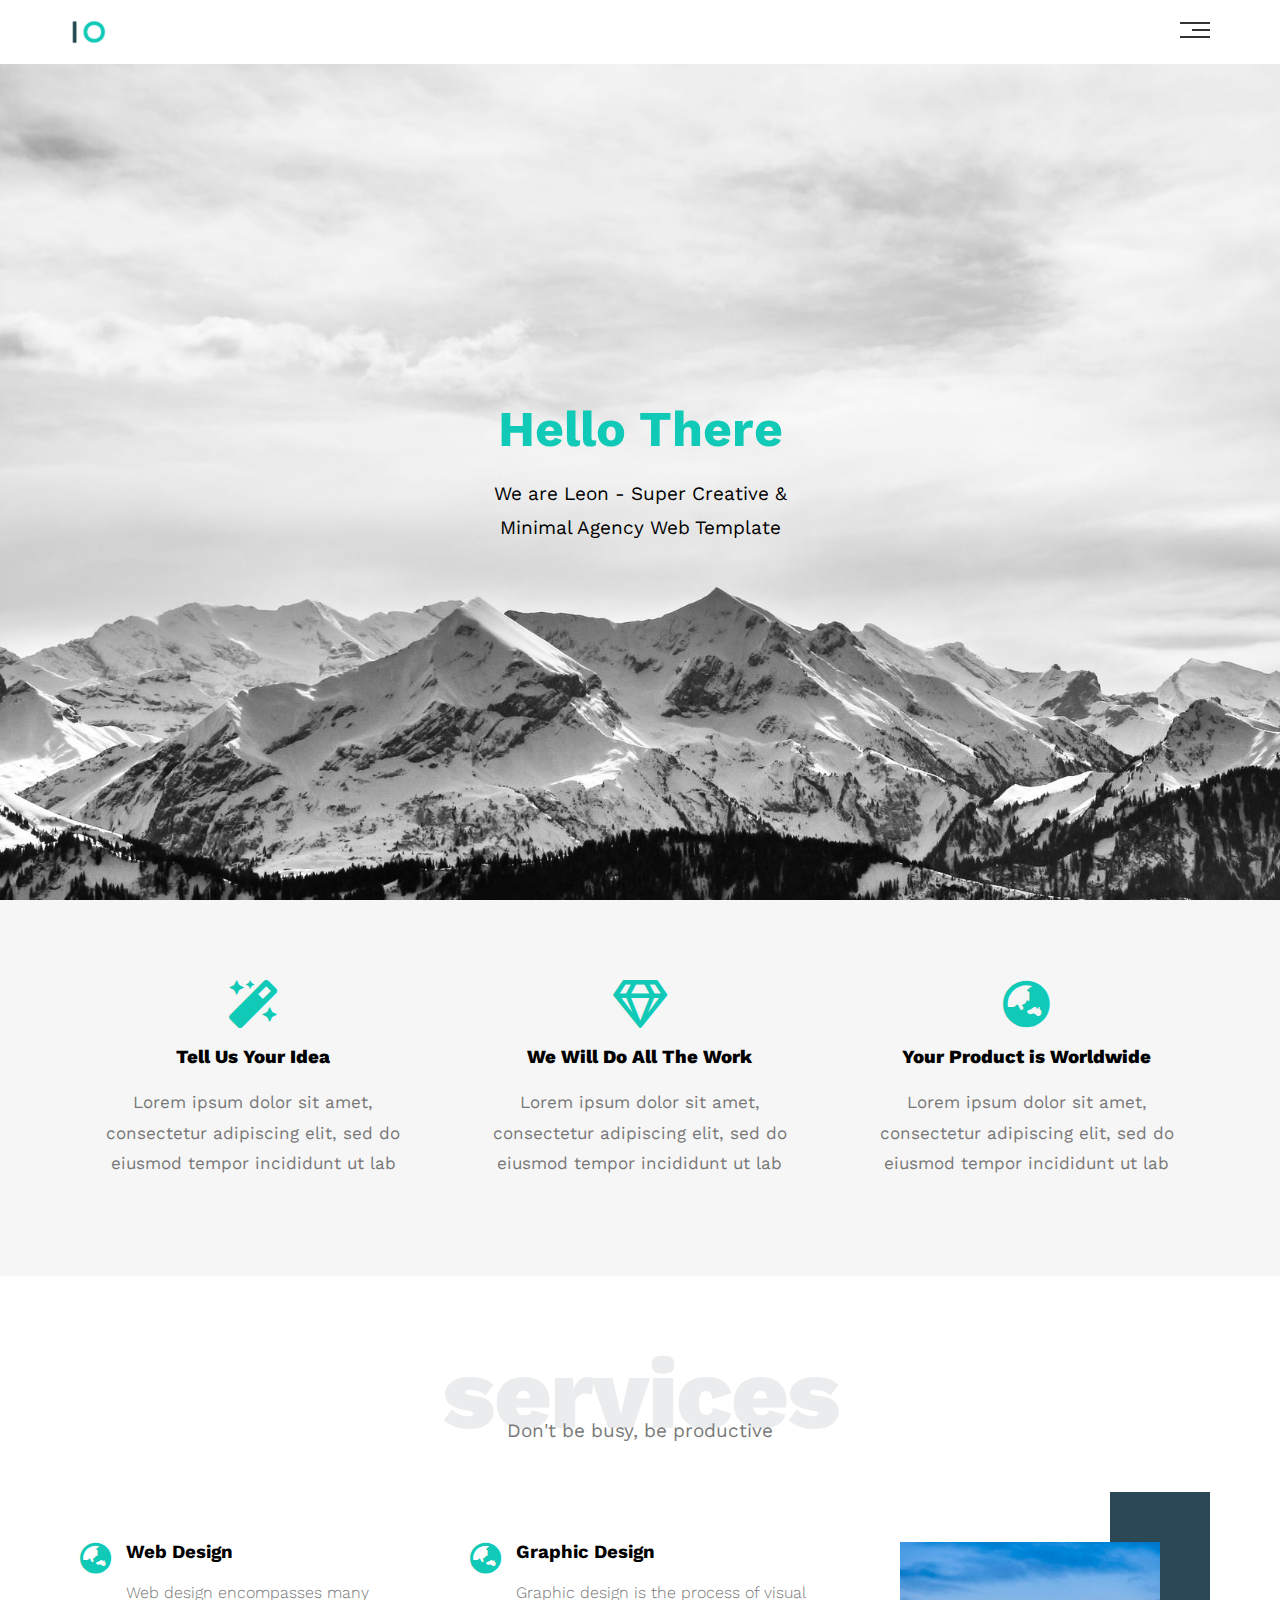
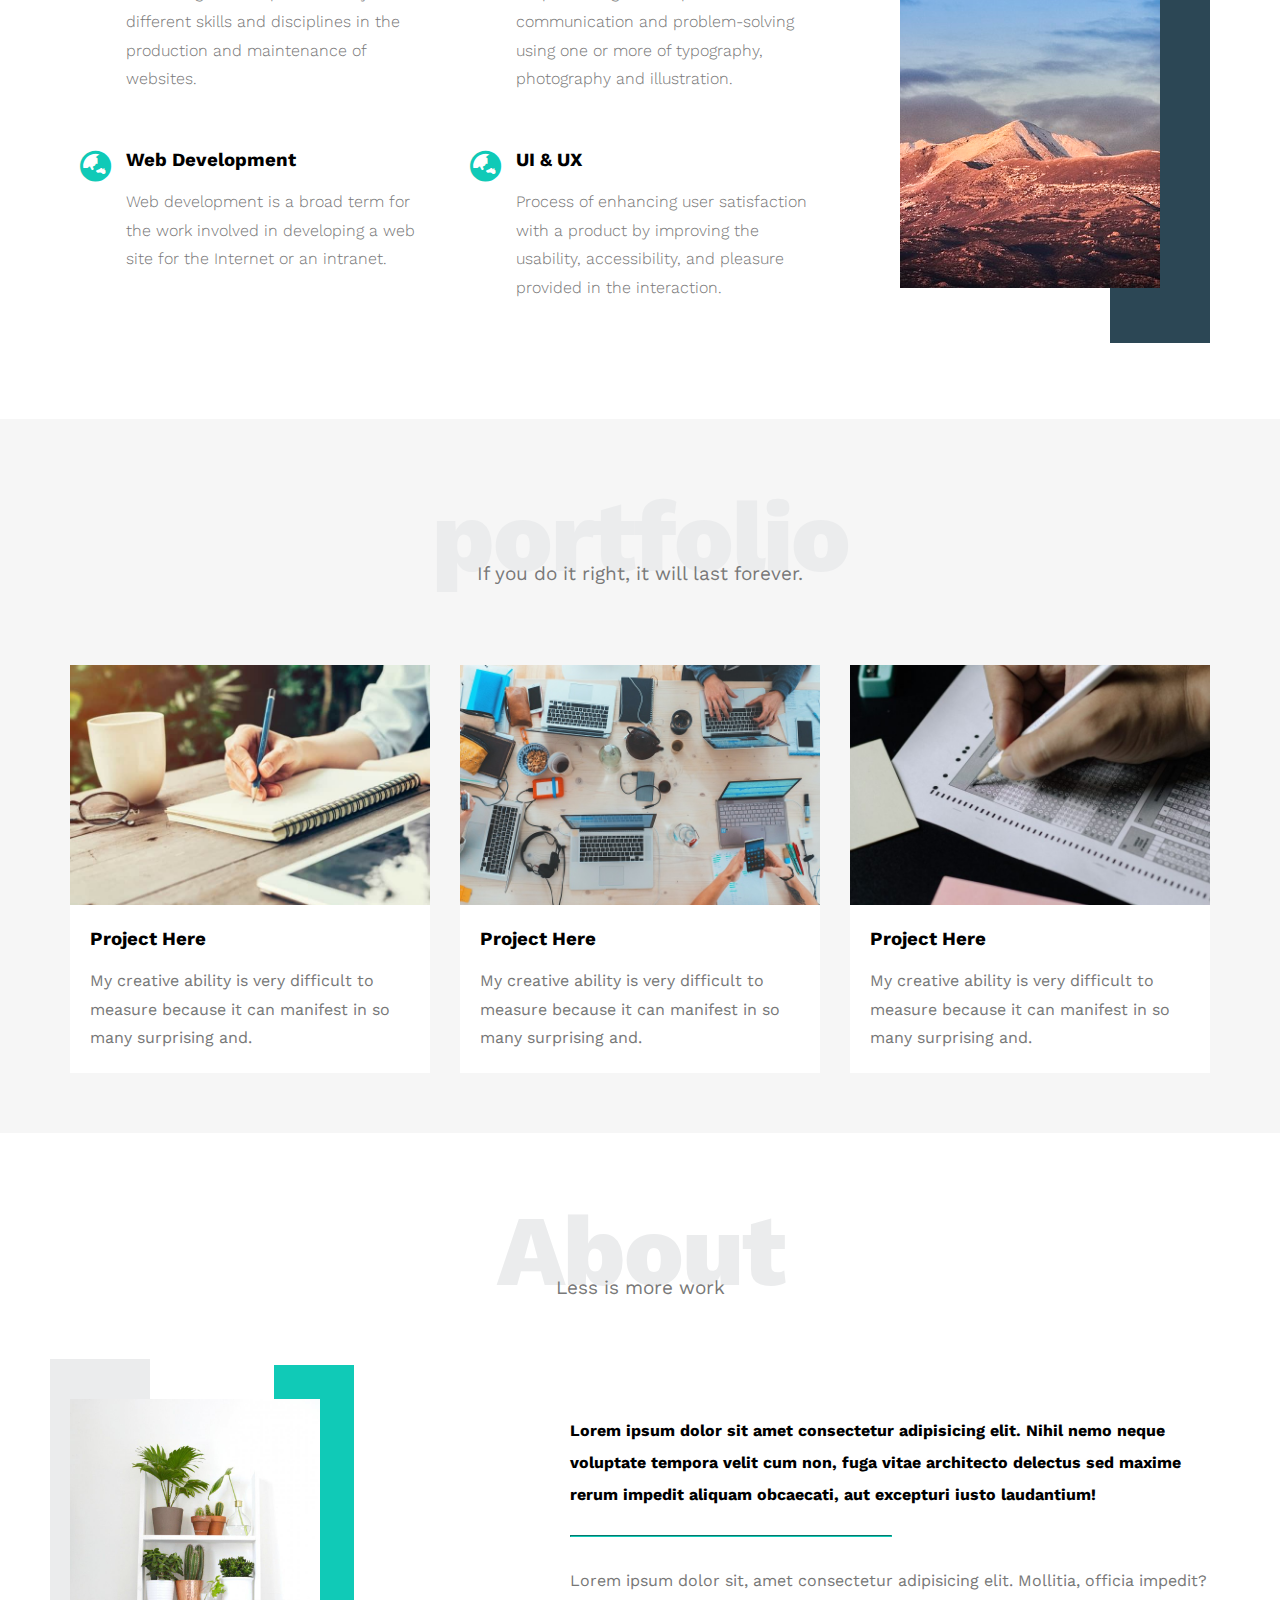
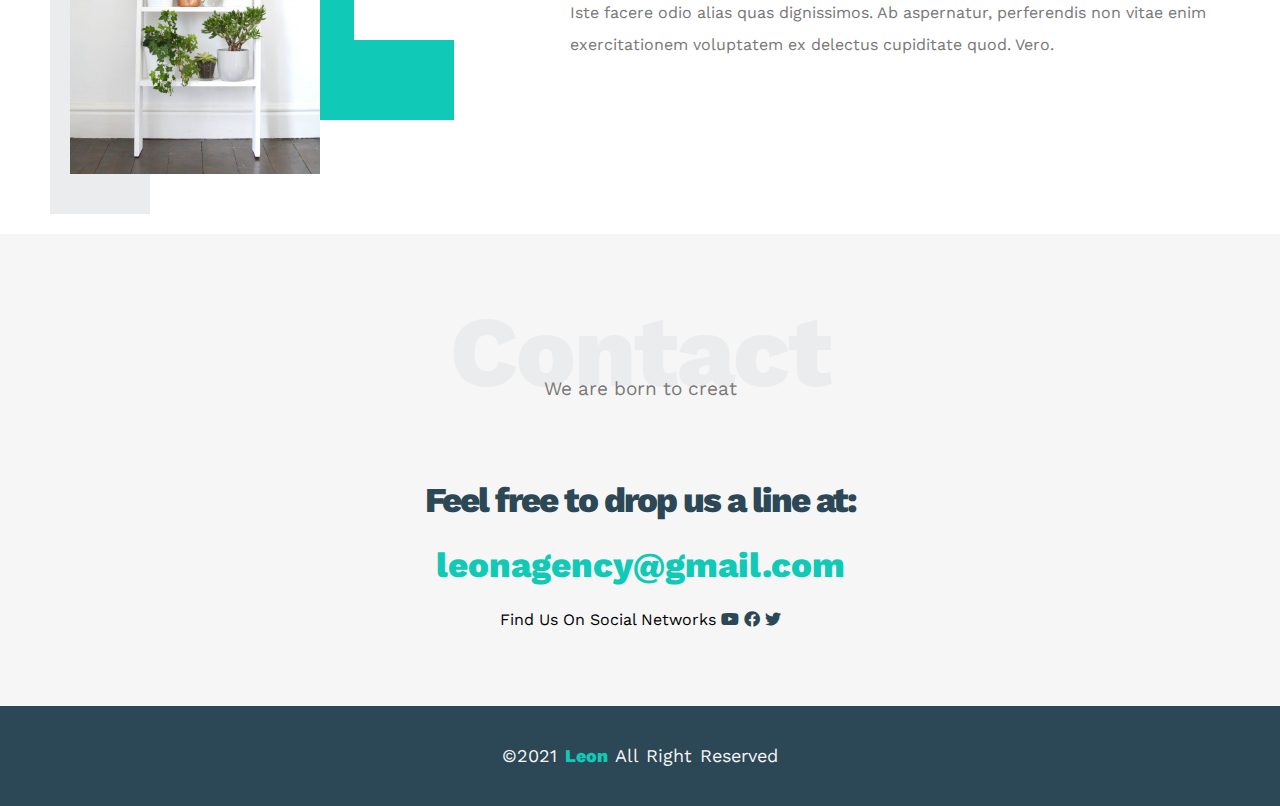
<file: index.html>
<!DOCTYPE html>
<html lang="en">
  <head>
    <meta charset="UTF-8" />
    <meta http-equiv="X-UA-Compatible" content="IE=edge" />
    <meta name="viewport" content="width=device-width, initial-scale=1.0" />
    <title>template 1</title>
    <!-- font awesome -->
    <link rel="stylesheet" href="./css" />
    <link rel="stylesheet" href="./css/all.min.css" />
    <!-- normalize file -->
    <link rel="stylesheet" href="./css/mm.css" />
    <!-- html file -->
    <link rel="stylesheet" href="./css/template-1.css" />
    <!-- font style -->
    <link rel="preconnect" href="https://fonts.googleapis.com" />
    <link rel="preconnect" href="https://fonts.gstatic.com" crossorigin />
    <link
      href="https://fonts.googleapis.com/css2?family=Work+Sans:wght@200;300;400;500;600;700;800&display=swap"
      rel="stylesheet"
    />
  </head>
  <body>
    <!-- start header -->
    <!-- Start Header -->
    <div class="header">
      <div class="container">
        <img class="logo" src="./pictcure for template1/logo.png" alt="" />
        <div class="links">
          <span class="icon">
            <span></span>
            <span></span>
            <span></span>
          </span>
          <ul>
            <li><a href="#services">Services</a></li>
            <li><a href="#portfolio">Portfolio</a></li>
            <li><a href="#about">About</a></li>
            <li><a href="#contact">Contact</a></li>
          </ul>
        </div>
      </div>
    </div>

    <!-- End Header -->
    <!-- end header -->
    <!-- start landing  -->
    <div class="landing">
      <div class="intro-text">
        <h1>Hello There</h1>
        <p>We are Leon - Super Creative & Minimal Agency Web Template</p>
      </div>
    </div>
    <!-- end lading -->
    <!-- start features -->
    <div class="features">
      <div class="container">
        <div class="feat">
          <i class="fas fa-magic fa-3x"></i>
          <h3>Tell Us Your Idea</h3>
          <p>
            Lorem ipsum dolor sit amet, consectetur adipiscing elit, sed do
            eiusmod tempor incididunt ut lab
          </p>
        </div>
        <div class="feat">
          <i class="far fa-gem fa-3x"></i>
          <h3>We Will Do All The Work</h3>
          <p>
            Lorem ipsum dolor sit amet, consectetur adipiscing elit, sed do
            eiusmod tempor incididunt ut lab
          </p>
        </div>
        <div class="feat">
          <i class="fas fa-globe-asia fa-3x"></i>
          <h3>Your Product is Worldwide</h3>
          <p>
            Lorem ipsum dolor sit amet, consectetur adipiscing elit, sed do
            eiusmod tempor incididunt ut lab
          </p>
        </div>
      </div>
    </div>
    <!-- End Features -->
    <!-- end features -->
    <!-- start services place -->
    <div class="services" id="services">
      <div class="container">
        <h2 class="special-heading">services</h2>
        <p>Don't be busy, be productive</p>
        <!-- start services-content -->
        <div class="services-content">
          <!-- start first column -->
          <div class="col">
            <div class="srv">
              <i class="fas fa-globe-asia fa-2x"></i>
              <div class="text">
                <h3>Web Design</h3>
                <p>
                  Web design encompasses many different skills and disciplines
                  in the production and maintenance of websites.
                </p>
              </div>
            </div>
            <div class="srv">
              <i class="fas fa-globe-asia fa-2x"></i>
              <div class="text">
                <h3>Web Development</h3>
                <p>
                  Web development is a broad term for the work involved in
                  developing a web site for the Internet or an intranet.
                </p>
              </div>
            </div>
          </div>
          <!-- end second column -->
          <div class="col">
            <div class="srv">
              <i class="fas fa-globe-asia fa-2x"></i>
              <div class="text">
                <h3>Graphic Design</h3>
                <p>
                  Graphic design is the process of visual communication and
                  problem-solving using one or more of typography, photography
                  and illustration.
                </p>
              </div>
            </div>
            <div class="srv">
              <i class="fas fa-globe-asia fa-2x"></i>
              <div class="text">
                <h3>UI & UX</h3>
                <p>
                  Process of enhancing user satisfaction with a product by
                  improving the usability, accessibility, and pleasure provided
                  in the interaction.
                </p>
              </div>
            </div>
          </div>
          <!-- end second column -->
          <!-- start thirst column -->
          <div class="col">
            <div class="image">
              <img
                class="image-column"
                src="./pictcure for template1/a8bc4c28c9a40faf9c0a8a3bcb36b1f7.jpg"
                alt=""
              />
            </div>
          </div>
          <!-- end thirst column -->
        </div>
        <!-- end container -->
      </div>
      <!-- end services-content -->
    </div>
    <!-- end services -->

    <div class="portfolio" id="portfolio">
      <div class="container">
        <h2 class="special-heading">portfolio</h2>
        <p>If you do it right, it will last forever.</p>
        <!-- start portfolio-content -->
        <div class="portfolio-content">
          <div class="card">
            <img
              class="image-portfolio"
              src="./pictcure for template1/portfolio-1.jpg"
              alt=""
            />
            <div class="info">
              <h3>Project Here</h3>
              <p>
                My creative ability is very difficult to measure because it can
                manifest in so many surprising and.
              </p>
            </div>
          </div>
          <div class="card">
            <img
              class="image-portfolio"
              src="./pictcure for template1/portfolio-2.jpg"
              alt=""
            />
            <div class="info">
              <h3>Project Here</h3>
              <p>
                My creative ability is very difficult to measure because it can
                manifest in so many surprising and.
              </p>
            </div>
          </div>
          <div class="card">
            <img
              class="image-portfolio"
              src="./pictcure for template1/portfolio-3.jpg"
              alt=""
            />
            <div class="info">
              <h3>Project Here</h3>
              <p>
                My creative ability is very difficult to measure because it can
                manifest in so many surprising and.
              </p>
            </div>
          </div>
        </div>
        <!-- end portfolio-content -->
      </div>
    </div>
    <!-- end portfolio -->
    <!-- start about -->
    <div class="about" id="about">
      <div class="container">
        <h2 class="special-heading">About</h2>
        <p>Less is more work</p>
        <!-- start about-content -->
        <div class="about-content">
          <div class="about-image">
            <img src="./pictcure for template1/about.jpg" alt="" />
          </div>
          <div class="text">
            <p class="one">
              Lorem ipsum dolor sit amet consectetur adipisicing elit. Nihil
              nemo neque voluptate tempora velit cum non, fuga vitae architecto
              delectus sed maxime rerum impedit aliquam obcaecati, aut excepturi
              iusto laudantium!
            </p>
            <hr />
            <p class="two">
              Lorem ipsum dolor sit, amet consectetur adipisicing elit.
              Mollitia, officia impedit? Iste facere odio alias quas
              dignissimos. Ab aspernatur, perferendis non vitae enim
              exercitationem voluptatem ex delectus cupiditate quod. Vero.
            </p>
          </div>
        </div>
        <!-- end about-content -->
      </div>
    </div>
    <!-- end about -->
    <!-- start contact -->
    <div class="contact" id="contact">
      <div class="container">
        <div class="special-heading">Contact</div>
        <p>We are born to creat</p>
        <div class="contact-content">
          <div class="info">
            <p class="feel">Feel free to drop us a line at:</p>
            <a href="mailto:leonagency@gmail.com?subject=Contact" class="email"
              >leonagency@gmail.com
            </a>
            <p class="social">
              <span>Find Us On Social Networks</span>
              <i class="fab fa-youtube"></i>
              <i class="fab fa-facebook"></i>
              <i class="fab fa-twitter"></i>
            </p>
          </div>
        </div>
      </div>
    </div>
    <!-- end contact -->

    <!-- start footer -->
    <div class="footer">
      <div class="container">
        <p>&copy;2021&nbsp;<span>Leon&nbsp;</span>All Right Reserved</p>
      </div>
    </div>
    <!-- end footer -->
  </body>
</html>
</file>
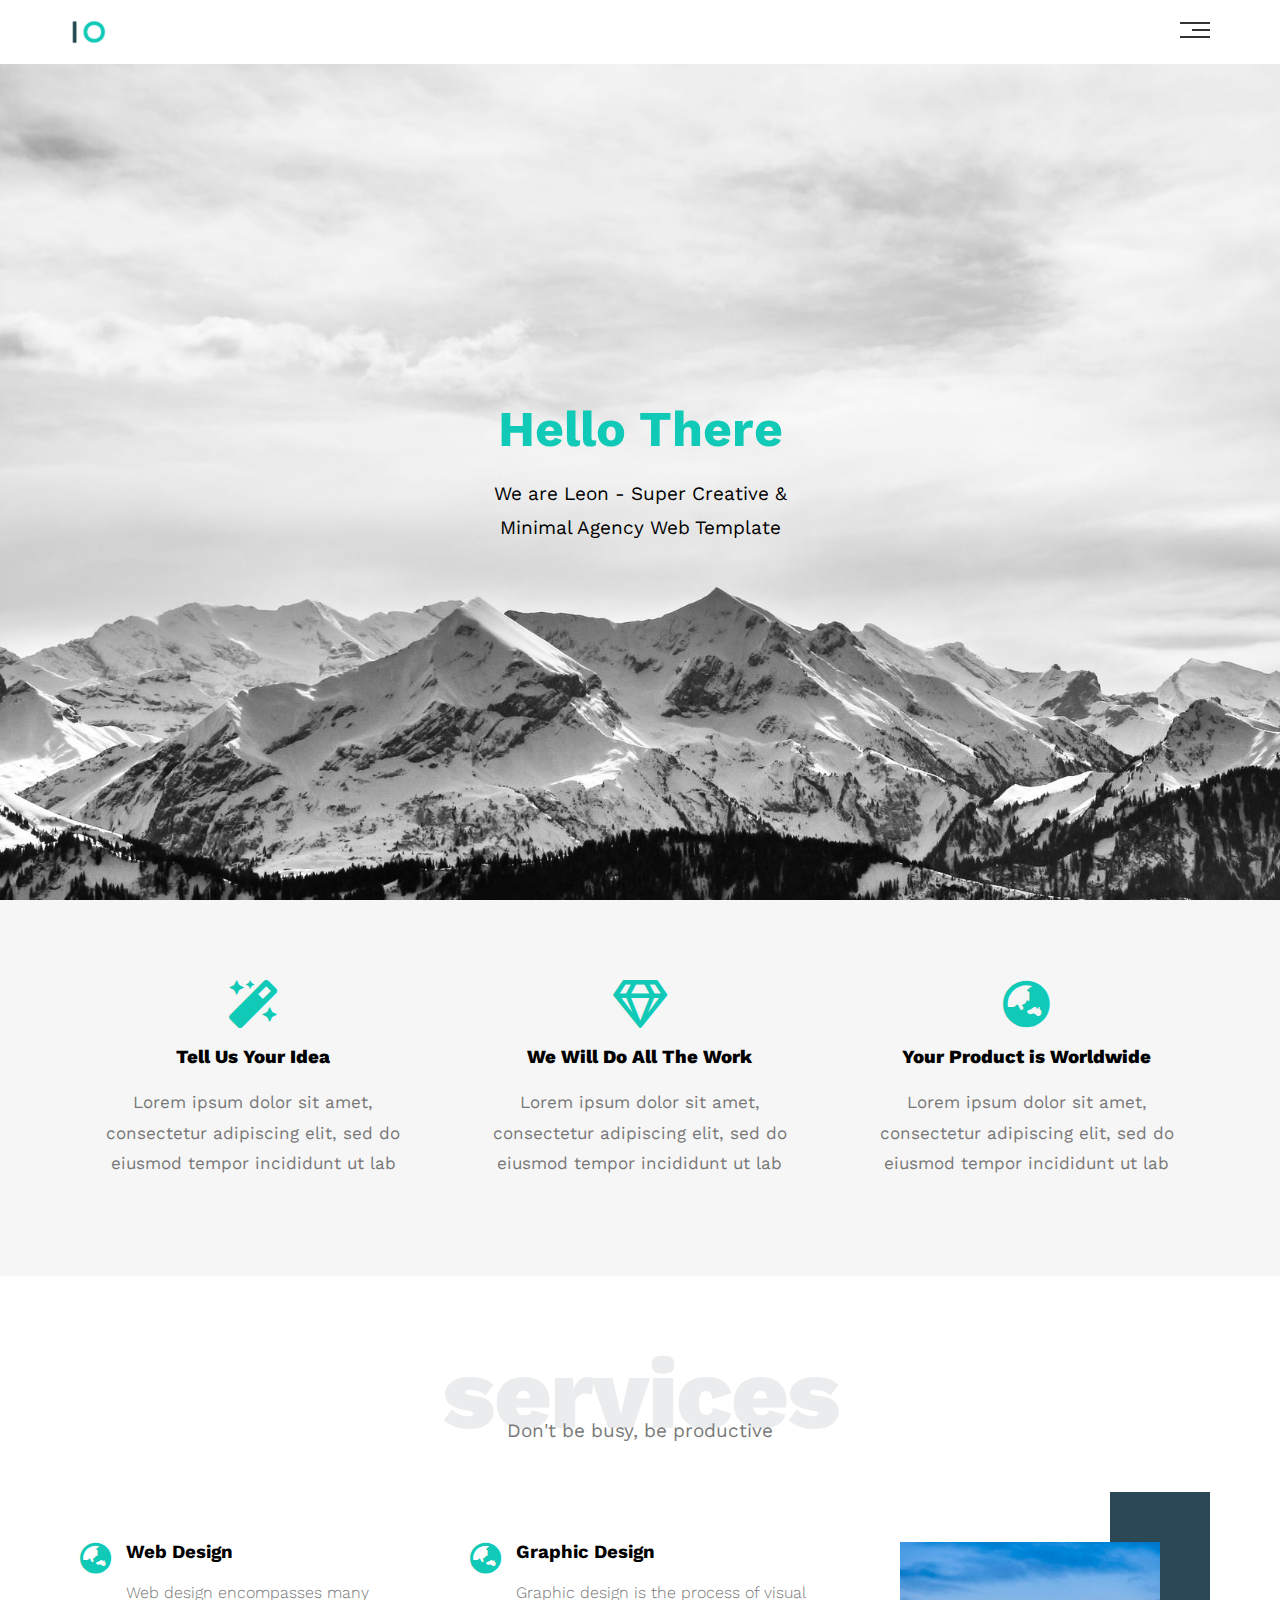
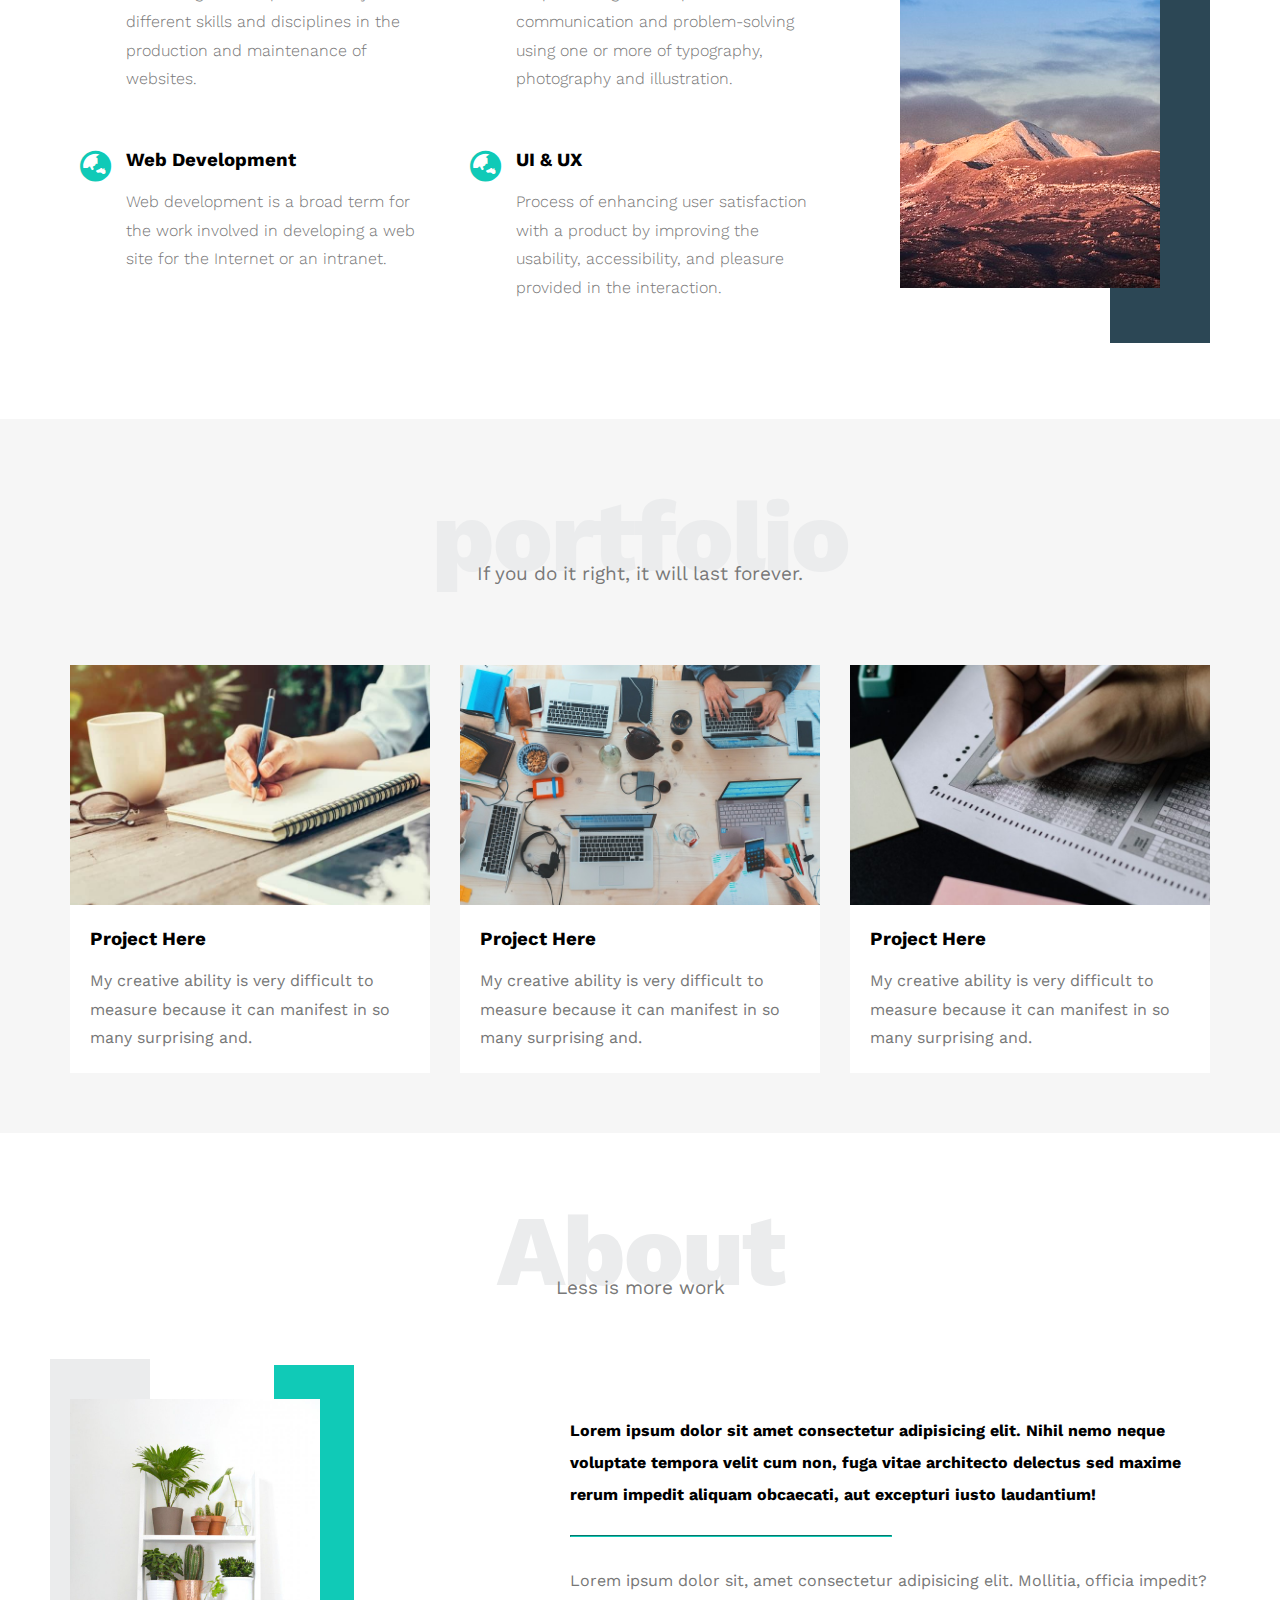
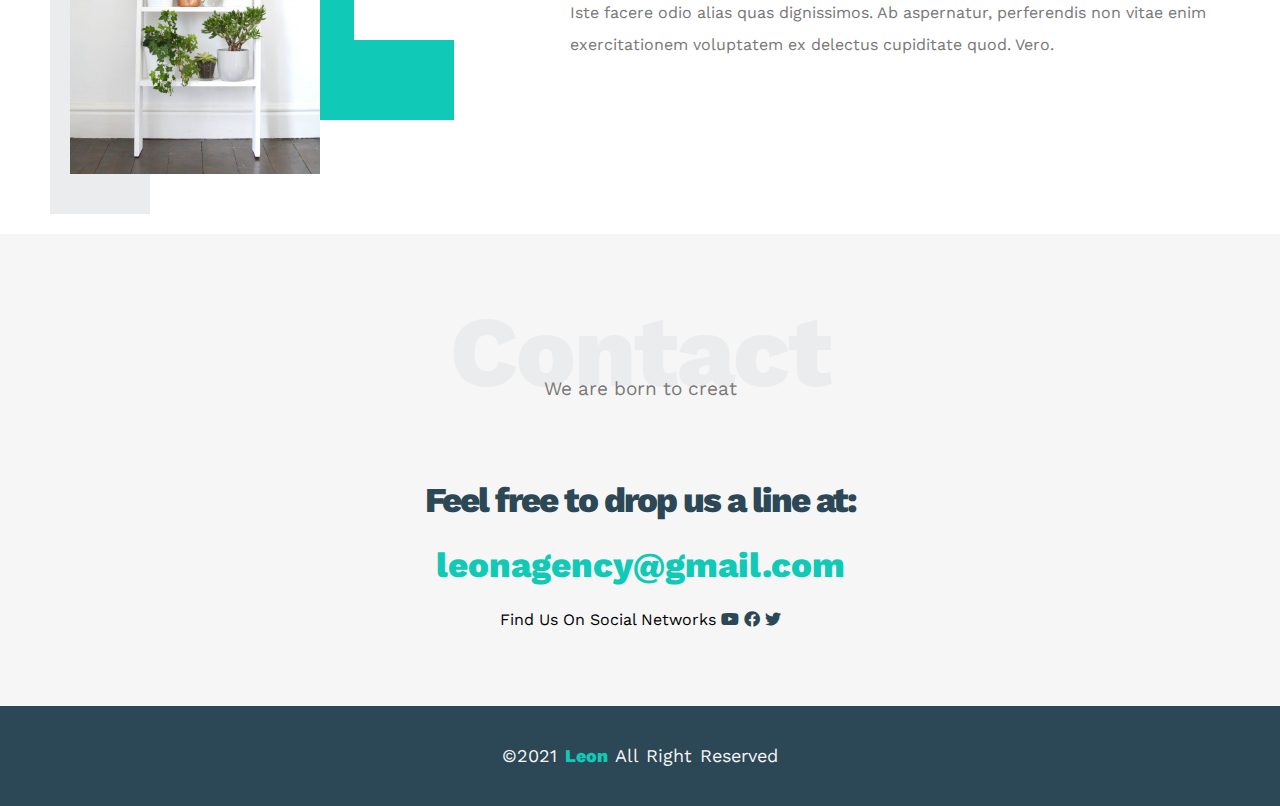
<file: template-1.html>
<!DOCTYPE html>
<html lang="en">
<head>
    <meta charset="UTF-8">
    <meta http-equiv="X-UA-Compatible" content="IE=edge">
    <meta name="viewport" content="width=device-width, initial-scale=1.0">
    <title>template 1</title>
    <!-- font awesome -->
    <link rel="stylesheet" href="../css">
    <link rel="stylesheet" href="../css/all.min.css">
    <!-- normalize file -->
    <link rel="stylesheet" href="../css/mm.css">   
    <!-- html file -->
    <link rel="stylesheet" href="../css/template-1.css">
    <!-- font style -->
    <link rel="preconnect" href="https://fonts.googleapis.com">
<link rel="preconnect" href="https://fonts.gstatic.com" crossorigin>
<link href="https://fonts.googleapis.com/css2?family=Work+Sans:wght@200;300;400;500;600;700;800&display=swap" 
rel="stylesheet">
</head>
<body>
        <!-- start header -->
        <!-- Start Header -->
        <div class="header">
          <div class="container">
            <img class="logo" src="../pictcure for template1/logo.png" alt="" />
            <div class="links">
              <span class="icon">
                <span></span>
                <span></span>
                <span></span>
              </span>
              <ul>
                <li><a href="#services">Services</a></li>
                <li><a href="#portfolio">Portfolio</a></li>
                <li><a href="#about">About</a></li>
                <li><a href="#contact">Contact</a></li>
              </ul>
            </div>
          </div>
        </div>
        
        <!-- End Header -->
          <!-- end header -->
          <!-- start landing  -->
          <div class="landing">
           <div class="intro-text">
             <h1>Hello There</h1>
             <p>We are Leon - Super Creative & Minimal Agency Web Template</p>
           </div>
          </div>
          <!-- end lading -->
          <!-- start features -->
          <div class="features">
            <div class="container">
              <div class="feat">
                <i class="fas fa-magic fa-3x"></i>
                <h3>Tell Us Your Idea</h3>
                <p>Lorem ipsum dolor sit amet, consectetur adipiscing elit, sed do eiusmod tempor incididunt ut lab</p>
              </div>
              <div class="feat">
                <i class="far fa-gem fa-3x"></i>
                <h3>We Will Do All The Work</h3>
                <p>Lorem ipsum dolor sit amet, consectetur adipiscing elit, sed do eiusmod tempor incididunt ut lab</p>
              </div>
              <div class="feat">
                <i class="fas fa-globe-asia fa-3x"></i>
                <h3>Your Product is Worldwide</h3>
                <p>Lorem ipsum dolor sit amet, consectetur adipiscing elit, sed do eiusmod tempor incididunt ut lab</p>
              </div>
            </div>
          </div>
          <!-- End Features -->
          <!-- end features -->
           <!-- start services place -->
          <div class="services" id="services">
            <div class="container">
              <h2 class="special-heading">services</h2>
                   <p>Don't be busy, be productive</p>
              <!-- start services-content -->
              <div class="services-content">
                   <!-- start first column -->
              <div class="col">
                <div class="srv">
                  <i class="fas fa-globe-asia fa-2x"></i>
                  <div class="text">
                     <h3>Web Design</h3>
                     <p>Web design encompasses many different skills and disciplines in the production and maintenance of websites.</p>  
                    </div>
                </div>
                <div class="srv">
                  <i class="fas fa-globe-asia fa-2x"></i>
                  <div class="text">
                   
                     <h3>Web Development</h3>
                 <p>Web development is a broad term for the work involved in developing a web site for the Internet or an intranet.</p>
                    </div>
                </div>
              </div>
                <!-- end second column -->
                <div class="col">
                  <div class="srv">
                    <i class="fas fa-globe-asia fa-2x"></i>
                    <div class="text">
                     
                       <h3>Graphic Design</h3>
                       <p>Graphic design is the process of visual communication and problem-solving using one or more of typography, photography and illustration.</p>
                       
                      </div>
                  </div>
                  <div class="srv">
                    <i class="fas fa-globe-asia fa-2x"></i>
                    <div class="text">
                    
                       <h3>UI & UX</h3>
                       <p>Process of enhancing user satisfaction with a product by improving the usability, accessibility, and pleasure provided in the interaction.</p>
                      </div>
                  </div>
                </div>
                  <!-- end second column -->
                  <!-- start thirst column -->
                <div class="col">
                  <div class="image ">
                    <img class="image-column" src="../pictcure for template1/a8bc4c28c9a40faf9c0a8a3bcb36b1f7.jpg" alt="">
                  </div>
                </div>
                 <!-- end thirst column -->
            </div>
            <!-- end container -->
      </div>
       <!-- end services-content -->
   </div>
       <!-- end services -->

  <div class="portfolio" id="portfolio">
        <div class="container">
          <h2 class="special-heading">portfolio</h2>
               <p>If you do it right, it will last forever.</p>
          <!-- start portfolio-content -->
          <div class="portfolio-content">  
          <div class="card">
    <img class="image-portfolio" src="../pictcure for template1/portfolio-1.jpg" alt="">
            <div class="info">
              <h3>Project Here</h3>
            <p>My creative ability is very difficult to measure because it can manifest in so many surprising and.</p>
          </div>
          </div>
          <div class="card">
            <img class="image-portfolio"  src="../pictcure for template1/portfolio-2.jpg" alt="">
            <div class="info">
            <h3>Project Here</h3>
            <p>My creative ability is very difficult to measure because it can manifest in so many surprising and.</p>
          </div>
          </div>
          <div class="card">
             <img class="image-portfolio" src="../pictcure for template1/portfolio-3.jpg" alt="">
             <div class="info">
             <h3>Project Here</h3>
            <p>My creative ability is very difficult to measure because it can manifest in so many surprising and.</p>
          </div>
        </div>
        </div>
              <!-- end portfolio-content -->
     </div>
</div>
  <!-- end portfolio -->
  <!-- start about -->
  <div class="about" id="about">
    <div class="container">
          <h2 class="special-heading">About</h2>
          <p>Less is more work</p>
          <!-- start about-content -->
          <div class="about-content">
           <div class="about-image">
             <img src="../pictcure for template1/about.jpg" alt="">
            </div>
             <div class="text">
               <p class="one">Lorem ipsum dolor sit amet consectetur adipisicing elit. Nihil nemo neque voluptate tempora velit cum non, fuga vitae architecto delectus sed maxime rerum impedit aliquam obcaecati, aut excepturi iusto laudantium!</p>
               <hr>
             <p class="two">Lorem ipsum dolor sit, amet consectetur adipisicing elit. Mollitia, officia impedit? Iste facere odio alias quas dignissimos. Ab aspernatur, perferendis non vitae enim exercitationem voluptatem ex delectus cupiditate quod. Vero.</p>
            </div>
          </div>
             <!-- end about-content -->
    </div>
  </div>
   <!-- end about -->
   <!-- start contact -->
     <div class="contact" id="contact">
      <div class="container">
        <div class="special-heading">Contact</div>
        <p>We are born to creat</p>
        <div class="contact-content">
          
          <div class="info"><p class="feel">Feel free to drop us a line at:</p>
          <a href="mailto:leonagency@gmail.com?subject=Contact" class="email">leonagency@gmail.com  
          </a>
          <p class="social"><span>Find Us On Social Networks</span>
            <i class="fab fa-youtube"></i>
            <i class="fab fa-facebook"></i>
            <i class="fab fa-twitter"></i>
          </p>
           </div> 
        </div>
      </div>   
    </div>
      <!-- end contact -->

      <!-- start footer -->
  <div class="footer">
    <div class="container">
      <p>&copy;2021&nbsp;<span>Leon&nbsp;</span>All Right Reserved</p>
    </div>
  </div>
         <!-- end footer -->
</body>
</html>
</file>
<file: css/template-1.css>
/* varibals stert */

/* Start Variables */
:root {
    --main-color: #10cab7;
    --secondary-color: #2c4755;
    --section-padding: 60px;
    --section-background: #f6f6f6;
    --main-duration: 0.5s;
  }
  /* End Variables */
/* varibals end */
/* global rules */
*{
    -webkit-box-sizing: border-box;
    -moz-box-sizing: border-box;
    box-sizing: border-box;
}
.container {
  padding-left: 15px;
  padding-right:15px ;
  margin-left: auto;
  margin-right: auto;
}
body{
    font-family: "work sans",sans-serif;
}
html{
  scroll-behavior: smooth;
}
.header {
    padding: 20px;
  }
  .header .container {
 display: flex;
 justify-content: space-between;
 align-items: center;
  
  }
  /* start special-heading */
  
.special-heading{
  color: #ebeced;
  font-weight: 800;
  letter-spacing: -2px;
  font-size: 100px;
  text-align: center;
  margin: 0px;
}
.special-heading + p{
  font-size: 19px;
  text-align: center;
  margin-top: -31px;
  color: #797979
}
@media (max-width:767px) {
  .special-heading{
    font-size: 60px;
  }
  .special-heading + p{
    margin-top: -20px;
  }
}
  /* end special-heading */
  .header .logo {
    width: 60px;
  }
  .header .links {
    position: relative;
  }
  .header .links:hover .icon span:nth-child(2) {
    width: 100%;
  }
  .header .links .icon {
    width: 30px;
    display: flex;
    flex-wrap: wrap;
    justify-content: flex-end;
  }
  .header .links .icon span {
    background-color: #333;
    margin-bottom: 5px;
    height: 2px;
  }
  .header .links .icon span:first-child {
    width: 100%;
  }
  .header .links .icon span:nth-child(2) {
    width: 60%;
    transition: var(--main-duration);
  }
  .header .links .icon span:last-child {
    width: 100%;
  }
  .header .links ul {
    list-style: none;
    margin: 0;
    padding: 0;
    background-color: #f6f6f6;
    position: absolute;
    right: 0;
    min-width: 200px;
    top: calc(100% + 15px);
    display: none;
    z-index: 1;
   
  }
  .header .links ul::before {
    content: "";
    border-width: 10px;
    border-style: solid;
    border-color: transparent transparent #f6f6f6 transparent;
    position: absolute;
    right: 5px;
    top: -20px;
  }
 
  .header .links:hover ul {
    display: block;
  }
  .header .links ul li a {
    display: block;
    padding: 15px;
    text-decoration: none;
    color: #333;
    transition: var(--main-duration);
  }
  .header .links ul li a:hover {
    padding-left: 25px;
  }
  .header .links ul li:not(:last-child) a {
    border-bottom: 1px solid #ddd;
  }
  /* End Header */
/* end header */
/* start landing */
.landing{
  background-image: url(../pictcure\ for\ template1/landing.jpg);
  background-size:cover ;
  height:calc(100vh - 63.99px) ;
  position: relative;
}
.landing .intro-text h1{
  margin: 0px;
  color: var(--main-color , rgb(18, 209, 243));
  font-size: 50px;
}

.landing .intro-text{
  position: absolute;
  left: 50%;
  top: 50%;
  transform: translate(-50% ,-50%);
  width: 340px;
  text-align: center;
  
}
.landing .intro-text p{
  font-size: 19px;
  line-height: 1.8;
}
/* end landing */
/* start features */
.features{
  background-color:var(--section-background);
  padding-top:var(--section-padding);
  padding-bottom: var(--section-padding);
  display: flex;
  justify-content: center;
  align-items: center;
}
.features .container{
  display: grid;
  grid-template-columns: repeat(auto-fill, minmax(300px,1fr));
  gap: 20px;

}
.features .container .feat{
  text-align: center;
  padding:20px ;
}
.features .container .feat h3{
  font-weight: 800;
}
.features .container .feat p{
  font-size: 17px;
  color: #777;
  line-height: 1.8;
}
.features .feat i {
  color: var(--main-color);
}
/* End Features */
/* start services */
.services {
  padding-top: var(--section-padding);
  padding-bottom: var(--section-padding);
}
.services .services-content{
  margin-top: 100px;
}


.services .services-content{
 display: grid;
 grid-template-columns: repeat(auto-fill,minmax(300px , 1fr));
 gap: 30px;
}
.services .services-content .srv {
  display: flex;
  margin-bottom: 40px;
}
@media (max-width:767px) {
  .services .services-content .srv{
    display: flex;
    flex-direction: column;
    text-align: center;

  }
}
.services .services-content .srv h3{
  margin: 0 0 2px;
}
.services .services-content .srv .text{
 margin-left:15px;
}
.services .services-content .srv p{
 line-height: 1.8;
 color: #777;
 font-weight: 300;
}
.services .services-content .image-column{
   width: 260px;
  
}
.services .services-content .image{
  position: relative;
  text-align: center;
}
.services .services-content .image::before{
  content:"";
  top: -50px;
  right: 0px;
  width: 100px;
  height: calc(100% + 100px);
  z-index: -1;
  position: absolute;
  background-color: var(--secondary-color);
}

@media(max-width:1199px){
  .services .services-content .image{
    display: none;
  }

}
.services .services-content .srv i{
  color: var(--main-color);
  flex-basis: 60px;
  margin-left: 10px;
}
/* end services */
/* start portfolio */
.portfolio{
  background-color: var(--section-background);
  padding-top: var(--section-padding);
  padding-bottom: var(--section-padding);
}
 .portfolio-content{
  display: grid;
  grid-template-columns: repeat(auto-fill,minmax(300px , 1fr));
  gap: 30px;
  margin-top: 80px;
}
.portfolio .portfolio-content .card{
  background-color: white;
}
.portfolio .portfolio-content .card .info h3{
margin: 0px;
}
.portfolio .portfolio-content .card .info p{
  line-height: 1.8;
  color: #777;
  margin-bottom: 0px;
}
.portfolio .portfolio-content .card .info{
  padding: 20px;
}
.portfolio .portfolio-content .card img{
  max-width: 100%;
}
@media (max-width:767px){
  .portfolio .portfolio-content{
    text-align: center;
  }
}

/* end portfolio */

/* start about  */
.about{
  padding-top: var(--section-padding);
  padding-bottom: var(--section-padding);
  background-color: white
}
.about .about-content {
  display: flex;
  justify-content: space-between;
  flex-direction: row;
  flex-wrap: wrap;
  margin-top: 100px;
}
@media (max-width: 991px) {
  .about .about-content{
    display: flex;
    flex-direction: column;
   text-align: center;
  }
}
.about .about-content .text{
  flex-basis: calc(100% - 500px);
}
.about .about-content .text .one{
line-height: 2;
font-weight: bold;

}
.about .about-content .text .two{
  line-height: 2;
  color: #777;
}
.about .about-content .text hr{
width: 50%;
display: inline-block;
border-color: var(--main-color);
}
.about .about-content .about-image {
  position: relative;
  width: 250px;
  height: 375px;
 z-index: 1;
}

@media (max-width: 991px){
  .about .about-content .about-image{
    margin: 0px auto 40px;
  }
}
.about .about-content .about-image::after{
  content: "";
  position: absolute;
  width: 100px;
  right: -134px;
  height: calc(100% - 100px);
 border-left: solid 80px var(--main-color);
 border-bottom: solid 80px var(--main-color);
 z-index: -1;
 top: -34px;
}
.about .about-content .about-image::before{
  content: "";
  position: absolute;
  width: 100px;
  height: calc(100% + 80px);
  top: -40px;
  left: -20px;
  background-color: #ebeced;
  z-index: -1;
}
@media (max-width: 991px) {
  .about .about-content .about-image::before,
  .about .about-content .about-image::after{
    display: none;
  }
}
.about .about-content .about-image img{
  max-width: 100%;
}
/* end about */
/* start contact */
.contact{
  padding-top: var(--section-padding);
  padding-bottom: var(--section-padding);
  background-color: var(--section-background);
}
.contact .contact-content{
  margin-top: 80px;
  text-align: center;
}
.contact .contact-content .feel{
  color: var(--secondary-color);
  font-weight: 800;
  font-size: 35px;
  margin: 0px 0px 25px;
  letter-spacing: -2px;
}
.contact .contact-content .email{
  text-decoration: none;
  color: var(--main-color);
  font-size: 35px;
  font-weight: 800;
  padding-bottom: 10px;
  display: block;
}
.contact .contact-content .info{
  text-align: center;
}
.contact .contact-content .info i {
  color: var(--secondary-color);
  margin-left: 5px;
}
.contact .contact-content .info .social{
  display: flex;
  justify-content: center;
  flex-direction:row ;
  flex-wrap: nowrap;

}
@media (max-width:768px){
  .contact .contact-content .feel,
  .contact .contact-content .email{
    font-size: 25px;
  }
}
/* end contact */
/* start footer */
.footer{
  background-color: var(--secondary-color);

}
.footer p{
  display: flex;
  justify-content: center;
  align-items: center;
  padding: 40px;
  margin: 0px;
  color: var(--section-background);
  font-size: 18px;
  word-spacing: 2px;
}
.footer p span{
  color: var(--main-color);
  font-weight: 800;
}


/* end footer */
/* small screen */
@media  (min-width:768px){
    .container{
        width: 750px;
    }
}
/* medium screen */
@media  (min-width: 992px){
    .container{
        width: 970px;
    }
}
/* large screen */
@media  (min-width:1200px){
    .container{
        width: 1170px;
    }
}

@media (min-width: 1200px){
    .container{
        width: 1170px;
    }
}
</file>
<file: css/mm.css>
/*! normalize.css v8.0.1 | MIT License | github.com/necolas/normalize.css */

/* Document
   ========================================================================== */

/**
 * 1. Correct the line height in all browsers.
 * 2. Prevent adjustments of font size after orientation changes in iOS.
 */

html {
  line-height: 1.15; /* 1 */
  -webkit-text-size-adjust: 100%; /* 2 */
}

/* Sections
   ========================================================================== */

/**
 * Remove the margin in all browsers.
 */

body {
  margin: 0;
}

/**
 * Render the `main` element consistently in IE.
 */

main {
  display: block;
}

/**
 * Correct the font size and margin on `h1` elements within `section` and
 * `article` contexts in Chrome, Firefox, and Safari.
 */

h1 {
  font-size: 2em;
  margin: 0.67em 0;
}

/* Grouping content
   ========================================================================== */

/**
 * 1. Add the correct box sizing in Firefox.
 * 2. Show the overflow in Edge and IE.
 */

hr {
  box-sizing: content-box; /* 1 */
  height: 0; /* 1 */
  overflow: visible; /* 2 */
}

/**
 * 1. Correct the inheritance and scaling of font size in all browsers.
 * 2. Correct the odd `em` font sizing in all browsers.
 */

pre {
  font-family: monospace, monospace; /* 1 */
  font-size: 1em; /* 2 */
}

/* Text-level semantics
   ========================================================================== */

/**
 * Remove the gray background on active links in IE 10.
 */

a {
  background-color: transparent;
}

/**
 * 1. Remove the bottom border in Chrome 57-
 * 2. Add the correct text decoration in Chrome, Edge, IE, Opera, and Safari.
 */

abbr[title] {
  border-bottom: none; /* 1 */
  text-decoration: underline; /* 2 */
  text-decoration: underline dotted; /* 2 */
}

/**
 * Add the correct font weight in Chrome, Edge, and Safari.
 */

b,
strong {
  font-weight: bolder;
}

/**
 * 1. Correct the inheritance and scaling of font size in all browsers.
 * 2. Correct the odd `em` font sizing in all browsers.
 */

code,
kbd,
samp {
  font-family: monospace, monospace; /* 1 */
  font-size: 1em; /* 2 */
}

/**
 * Add the correct font size in all browsers.
 */

small {
  font-size: 80%;
}

/**
 * Prevent `sub` and `sup` elements from affecting the line height in
 * all browsers.
 */

sub,
sup {
  font-size: 75%;
  line-height: 0;
  position: relative;
  vertical-align: baseline;
}

sub {
  bottom: -0.25em;
}

sup {
  top: -0.5em;
}

/* Embedded content
   ========================================================================== */

/**
 * Remove the border on images inside links in IE 10.
 */

img {
  border-style: none;
}

/* Forms
   ========================================================================== */

/**
 * 1. Change the font styles in all browsers.
 * 2. Remove the margin in Firefox and Safari.
 */

button,
input,
optgroup,
select,
textarea {
  font-family: inherit; /* 1 */
  font-size: 100%; /* 1 */
  line-height: 1.15; /* 1 */
  margin: 0; /* 2 */
}

/**
 * Show the overflow in IE.
 * 1. Show the overflow in Edge.
 */

button,
input { /* 1 */
  overflow: visible;
}

/**
 * Remove the inheritance of text transform in Edge, Firefox, and IE.
 * 1. Remove the inheritance of text transform in Firefox.
 */

button,
select { /* 1 */
  text-transform: none;
}

/**
 * Correct the inability to style clickable types in iOS and Safari.
 */

button,
[type="button"],
[type="reset"],
[type="submit"] {
  -webkit-appearance: button;
}

/**
 * Remove the inner border and padding in Firefox.
 */

button::-moz-focus-inner,
[type="button"]::-moz-focus-inner,
[type="reset"]::-moz-focus-inner,
[type="submit"]::-moz-focus-inner {
  border-style: none;
  padding: 0;
}

/**
 * Restore the focus styles unset by the previous rule.
 */

button:-moz-focusring,
[type="button"]:-moz-focusring,
[type="reset"]:-moz-focusring,
[type="submit"]:-moz-focusring {
  outline: 1px dotted ButtonText;
}

/**
 * Correct the padding in Firefox.
 */

fieldset {
  padding: 0.35em 0.75em 0.625em;
}

/**
 * 1. Correct the text wrapping in Edge and IE.
 * 2. Correct the color inheritance from `fieldset` elements in IE.
 * 3. Remove the padding so developers are not caught out when they zero out
 *    `fieldset` elements in all browsers.
 */

legend {
  box-sizing: border-box; /* 1 */
  color: inherit; /* 2 */
  display: table; /* 1 */
  max-width: 100%; /* 1 */
  padding: 0; /* 3 */
  white-space: normal; /* 1 */
}

/**
 * Add the correct vertical alignment in Chrome, Firefox, and Opera.
 */

progress {
  vertical-align: baseline;
}

/**
 * Remove the default vertical scrollbar in IE 10+.
 */

textarea {
  overflow: auto;
}

/**
 * 1. Add the correct box sizing in IE 10.
 * 2. Remove the padding in IE 10.
 */

[type="checkbox"],
[type="radio"] {
  box-sizing: border-box; /* 1 */
  padding: 0; /* 2 */
}

/**
 * Correct the cursor style of increment and decrement buttons in Chrome.
 */

[type="number"]::-webkit-inner-spin-button,
[type="number"]::-webkit-outer-spin-button {
  height: auto;
}

/**
 * 1. Correct the odd appearance in Chrome and Safari.
 * 2. Correct the outline style in Safari.
 */

[type="search"] {
  -webkit-appearance: textfield; /* 1 */
  outline-offset: -2px; /* 2 */
}

/**
 * Remove the inner padding in Chrome and Safari on macOS.
 */

[type="search"]::-webkit-search-decoration {
  -webkit-appearance: none;
}

/**
 * 1. Correct the inability to style clickable types in iOS and Safari.
 * 2. Change font properties to `inherit` in Safari.
 */

::-webkit-file-upload-button {
  -webkit-appearance: button; /* 1 */
  font: inherit; /* 2 */
}

/* Interactive
   ========================================================================== */

/*
 * Add the correct display in Edge, IE 10+, and Firefox.
 */

details {
  display: block;
}

/*
 * Add the correct display in all browsers.
 */

summary {
  display: list-item;
}

/* Misc
   ========================================================================== */

/**
 * Add the correct display in IE 10+.
 */

template {
  display: none;
}

/**
 * Add the correct display in IE 10.
 */

[hidden] {
  display: none;
}
</file>
